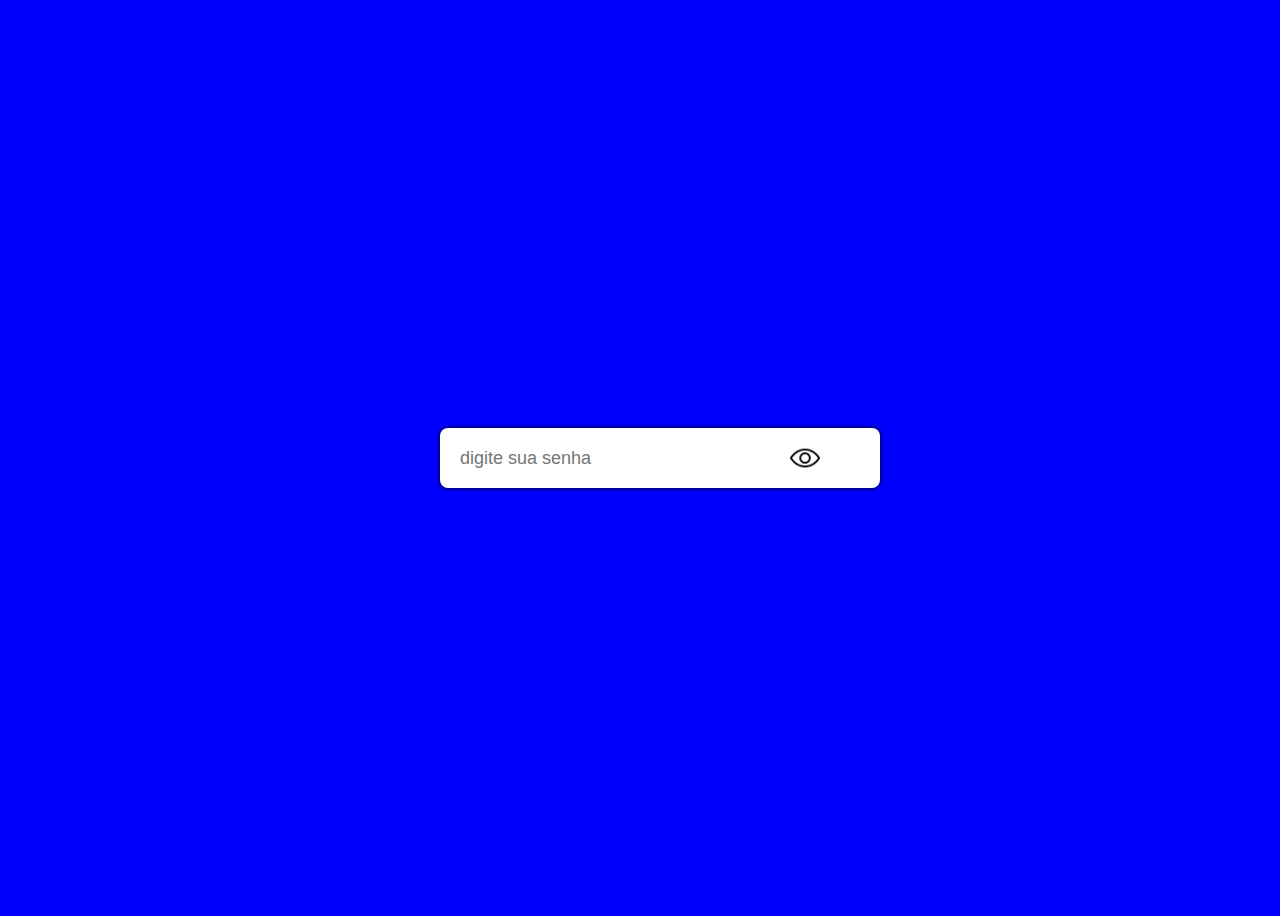
<file: mostrarSenha/index.html>
<!DOCTYPE html>
<html lang="en">
<head>
    <meta charset="UTF-8">
    <meta http-equiv="X-UA-Compatible" content="IE=edge">
    <meta name="viewport" content="width=device-width, initial-scale=1.0">
    <link rel="stylesheet" href="style.css">
    <title>mostrarSenha</title>
</head>
<body>
    <section>
        <input type="password" placeholder="digite sua senha" id="password">
        <div id="icon" onclick="showHide()"></div>
    </section>
    <script src = "script.js"></script>
</body>
</html>
</file>
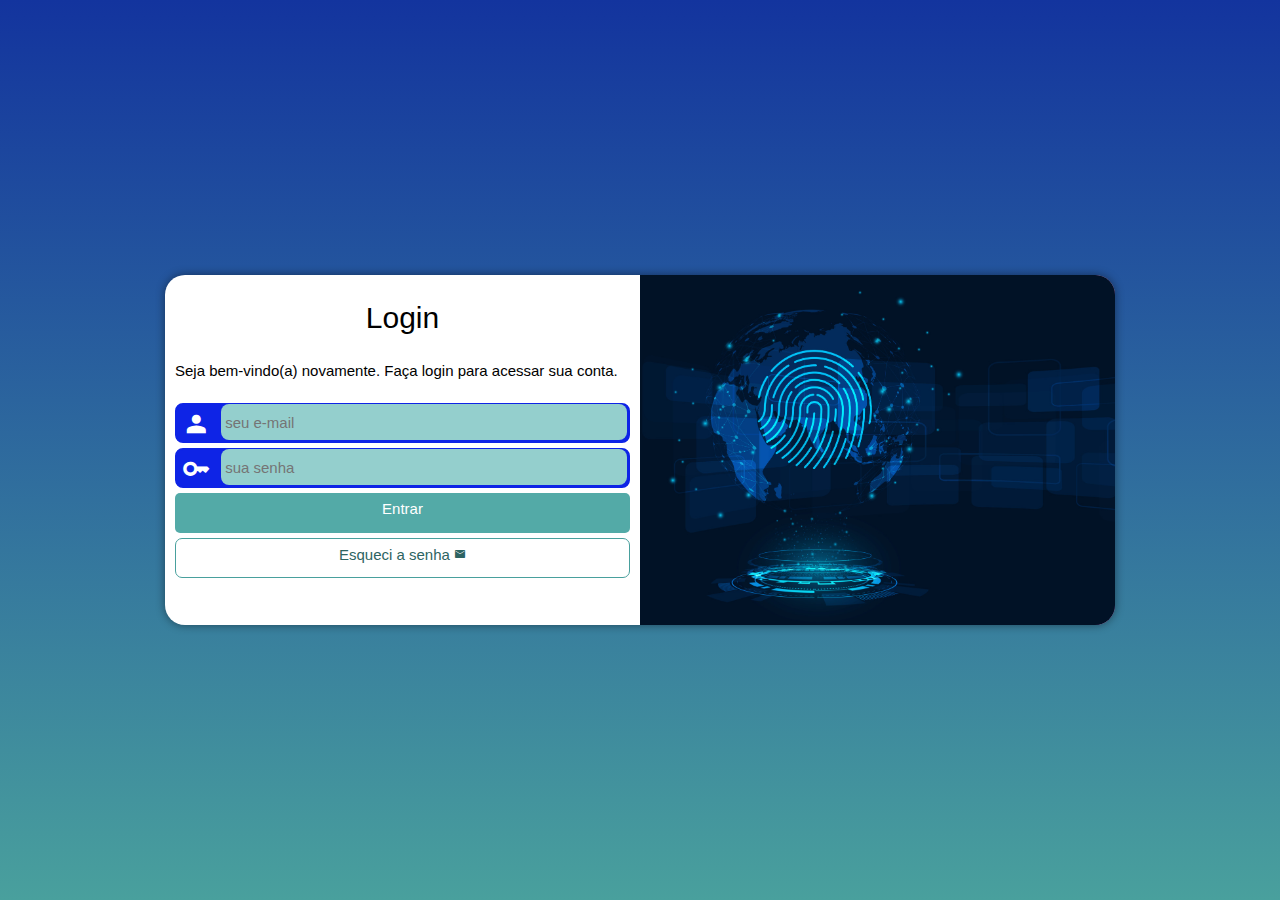
<file: tela.html>
<!DOCTYPE html>
<html lang="pt-br">
<head>
    <meta charset="UTF-8">
    <meta http-equiv="X-UA-Compatible" content="IE=edge">
    <meta name="viewport" content="width=device-width, initial-scale=1">
    <link rel="stylesheet" href="https://www.w3schools.com/w3css/4/w3.css">
    <link rel="stylesheet" href="https://www.w3schools.com/lib/w3-theme-black.css">
    <link rel="stylesheet" href="https://cdnjs.cloudflare.com/ajax/libs/font-awesome/4.3.0/css/font-awesome.min.css">
    <link rel="stylesheet" href="https://fonts.googleapis.com/css2?family=Material+Symbols+Outlined:opsz,wght,FILL,GRAD@20..48,100..700,0..1,-50..200" />
    <link rel="stylesheet" href="assets/css/style.css">
    <link rel="stylesheet" href="assets/css/media-query.css">
    <script src = "script.js"></script>

    <title>Login</title>
    <link href="digital.png" rel="icon">
</head>
<body>
    <main>
        <section id="login">
            <div id="imagem">
                <!-- Aqui vai a imagem nas CSS -->
            </div>
            <div id="formulario">
                <h1>Login</h1>
                <p>Seja bem-vindo(a) novamente. Faça login para acessar sua conta.</p>
                <form  method="post" autocomplete="on">
                    <div class="campo">
                        <i class="material-symbols-outlined">person</i>
                        <input type="email" name="login" id="ilogin" placeholder="seu e-mail" autocomplete="email" required="" maxlength="40">
                        <label for="ilogin">Login</label>
                    </div>
                    <div class="campo">
                        <i class="material-symbols-outlined">key</i>
                        <input type="password" name="senha" id="isenha" placeholder="sua senha" autocomplete="current-password" required="" minlength="8" maxlength="20">
                        <label for="isenha">Senha</label>
                    </div>
                    <a href="telaPrincipal" class="entrar">Entrar</a>
                    <a href="esqueci.html" class="botao">
                        Esqueci a senha <i class="material-symbols-outlined">mail</i>
                    </a>
                </form>
            </div>
        </section>
    </main>

<reclameaqui-extension-pin><section></section></reclameaqui-extension-pin></body>
    
</html>
</file>
<file: mostrarSenha/style.css>
body{
    display: flex;
    align-items: center;
    justify-content: center;
    min-height: 100vh;
    background: blue;
}

section{
    position: relative;
    width: 400px;
    height: 60px;
}

section input{
    position: absolute;
    top: 0;
    left: 0;
    width: 100%;
    height: 100%;
    padding: 0 20px;
    border: 0;
    outline: 0;
    background: white;
    font-size: 18px;
    border-radius: 8px;
    box-shadow: 0 0 5px 0 #000;
}
#icon{
    position: absolute;
    top: 50%;
    right: 20px;
    transform: translateY(-50%);
    background: url('./img/show.png');
    background-size: cover;
    font-size: 1.9em;
    width: 30px;
    height: 30px;
    cursor: pointer;
}

#icon.hide{
    background: url('./img/hide.png');
    background-size: cover;
}
</file>
<file: assets/css/style.css>
@charset "UTF-8";

/*
    Paleta de cores
    Verde: #49a09d
    Lilás: #5f2c82
*/

* {
    font-family: -apple-system, BlinkMacSystemFont, 'Segoe UI', Roboto, Oxygen, Ubuntu, Cantarell, 'Open Sans', 'Helvetica Neue', sans-serif;
    padding: 0px;
    margin: 0px;
    box-sizing: border-box;
}

body, html {
    background-color: #13349e;
    height: 100vh;
    width: 100vw;
}

.material-symbols-outlined {
  font-variation-settings:
  'FILL' 1,
  'wght' 400,
  'GRAD' 0,
  'opsz' 48
}

main {
    position: relative;
    height: 100vh;
    width: 100vw;
}

section#login {
    position: absolute;
    top: 50%;
    left: 50%;
    overflow: hidden;

    background-color: white;
    width: 250px;
    height: 515px;
    border-radius: 20px;
    box-shadow: 0px 0px 10px rgba(0, 0, 0, 0.450);

    transform: translate(-50%, -50%);
    transition: width .3s, height .3s;
    transition-timing-function: ease;
}

section#login > div#imagem {
    display: block;
    background: #5f2c82 url(../img/backgroundLogin.jpg) no-repeat;
    background-size: cover;
    background-position: left bottom;
    height: 200px;
}

section#login > div#formulario {
    display: block;
    padding: 10px;
}

div#formulario > h1 {
    text-align: center;
    margin-bottom: 10px;
}

div#formulario > p {
    font-size: 0.8em;
}

form > div.campo {
    background-color: #0e24e6;
    border: 2px solid #0e24e6;
    display: block;
    width: 100%;
    height: 40px;
    border-radius: 8px;
    margin: 5px 0px;
}

div.campo > label {
    display: none;
}

div.campo > i {
    color: white;
    /*background-color: black;*/
    font-size: 1.9em;
    width: 40px;
    padding: 5px;
}

div.campo > input {
    background-color: #94cfcd;
    font-size: 1em;
    width: calc(100% - 45px);
    height: 100%;
    border: 0px;
    border-radius: 8px;
    padding: 4px;
    transform: translateY(-10px);
}

div.campo > input:focus-within {
    background-color: white;
    border: none;
}

/*botão de logar*/
form > a.entrar {
    display: block;
    text-align: center;
    font-size: 1em;
    width: 100%;
    height: 40px;
    padding-top: 5px;
    margin-top: 5px;
    background-color: #53aaa7;
    color: white;
    border: none;
    border-radius: 5px;
    cursor: pointer;
    text-decoration: none;
}

form > a.entrar:hover {
    background-color: #2d6462;
}

form > a.botao {
    display: block;
    text-align: center;
    font-size: 1em;
    width: 100%;
    height: 40px;
    padding-top: 5px;
    margin-top: 5px;
    background-color: white;
    color: #2d6462;
    border: 1px solid #49a09d;
    border-radius: 7px;
    text-decoration: none;
}

form > a.botao:hover {
    background-color: #6cd3cf;
}

form > a.botao > i {
    font-size: 0.8em;
}
</file>
<file: assets/css/media-query.css>
@charset "UTF-8";

/* Typical Device Breakpoints
------------------------------
Pequenas telas: até 600px
Celular: de 600px até 768px
Tablet: 768px até 992px
Desktop: 992px até 1200px
Grandes telas: acima de 1200px
*/

@media screen and (min-width: 768px) and (max-width: 992px) { /* CONFIGURAÇÃO PARA TABLET */
    body {
        background-image: linear-gradient(to top, #49a09d, #13349e);
    }

    section#login {
        width: 80vw;
        height: 280px;
    }

    section#login > div#imagem {
        float: left;
        width: 30%;
        height: 100%;
    }

    section#login > div#formulario {
        float: right;
        width: 70%;
    }
}

@media screen and (min-width: 992px) { /* CONFIGURAÇÕES PARA DESKTOP */
    body {
        background-image: linear-gradient(to top, #49a09d, #13349e);
    }

    section#login {
        width: 950px;
        height: 350px;
    }

    section#login > div#imagem {
        float: right;
        width: 50%;
        height: 100%;
    }

    section#login > div#formulario {
        float: left;
        width: 50%;
    }

    div#formulario > h1 {
        font-size: 2em;
    }

    div#formulario > p {
        font-size: 1em;
        margin: 20px 0px;
    }
}
</file>
